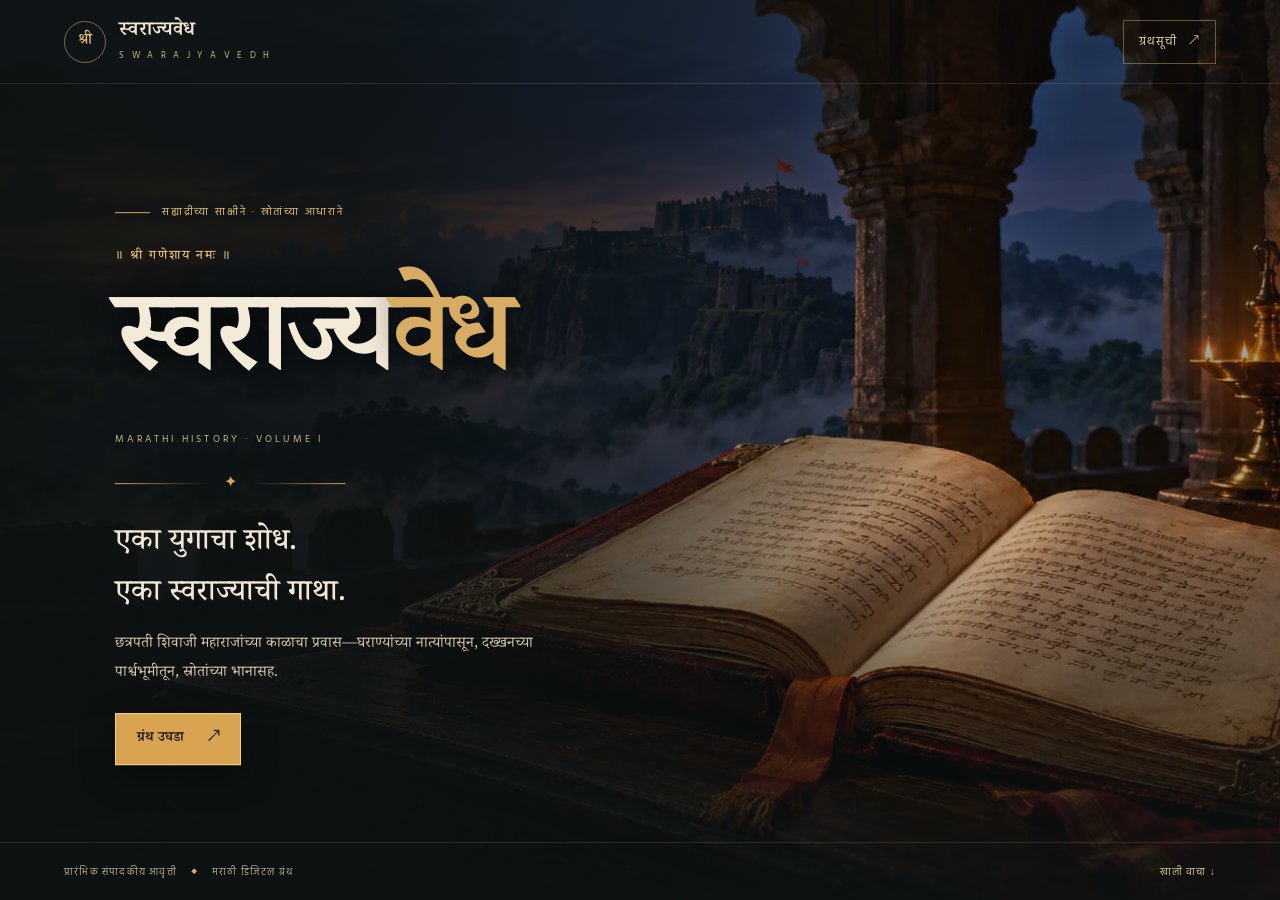
<file: index.html>
<!doctype html>
<html lang="mr">
<head>
  <meta charset="UTF-8">
  <meta name="viewport" content="width=device-width, initial-scale=1, viewport-fit=cover">
  <meta name="theme-color" content="#111513">
  <meta name="description" content="छत्रपती शिवाजी महाराजांच्या काळाचा स्रोताधारित मराठी ग्रंथप्रवास.">
  <title>स्वराज्यवेध · एक मराठी ऐतिहासिक ग्रंथ</title>
  <link rel="preconnect" href="https://fonts.googleapis.com">
  <link rel="preconnect" href="https://fonts.gstatic.com" crossorigin>
  <link href="https://fonts.googleapis.com/css2?family=Hind:wght@400;500;600;700&family=Noto+Serif+Devanagari:wght@400;500;600;700&display=swap" rel="stylesheet">
  <link rel="stylesheet" href="styles.css">
</head>
<body>
  <main id="app">
    <section class="cover-screen" id="cover" aria-labelledby="cover-title">
      <div class="cover-art" aria-hidden="true"></div>
      <div class="cover-vignette" aria-hidden="true"></div>
      <header class="cover-header">
        <a class="brand" href="#cover" aria-label="स्वराज्यवेध मुखपृष्ठ">
          <span class="brand-seal" aria-hidden="true">श्री</span>
          <span class="brand-name">स्वराज्यवेध<small>S W A R A J Y A V E D H</small></span>
        </a>
        <button class="icon-button cover-sources" id="cover-sources" type="button" aria-label="स्रोतपरिचय उघडा">ग्रंथसूची <span aria-hidden="true">↗</span></button>
      </header>
      <div class="cover-copy">
        <p class="eyebrow"><span class="eyebrow-line"></span> सह्याद्रीच्या साक्षीने · स्रोतांच्या आधाराने</p>
        <p class="invocation">॥ श्री गणेशाय नमः ॥</p>
        <h1 id="cover-title">स्वराज्य<span>वेध</span></h1>
        <p class="roman-title">MARATHI HISTORY · VOLUME I</p>
        <div class="cover-rule" aria-hidden="true"><span>✦</span></div>
        <p class="cover-tagline">एका युगाचा शोध.<br>एका स्वराज्याची गाथा.</p>
        <p class="cover-description">छत्रपती शिवाजी महाराजांच्या काळाचा प्रवास—घराण्यांच्या नात्यांपासून, दख्खनच्या पार्श्वभूमीतून, स्रोतांच्या भानासह.</p>
        <div class="cover-actions">
          <button class="primary-button" id="start-reading" type="button">ग्रंथ उघडा <span aria-hidden="true">↗</span></button>
          <button class="secondary-button" id="resume-reading" type="button" hidden>वाचन पुढे सुरू ठेवा <span aria-hidden="true">→</span></button>
        </div>
      </div>
      <div class="cover-footer">
        <span>प्रारंभिक संपादकीय आवृत्ती</span>
        <span class="cover-footer-separator" aria-hidden="true">◆</span>
        <span>मराठी डिजिटल ग्रंथ</span>
        <span class="cover-scroll" aria-hidden="true">खाली वाचा ↓</span>
      </div>
    </section>

    <section class="reader-screen" id="reader" aria-label="स्वराज्यवेध ग्रंथवाचन" hidden>
      <header class="reader-header">
        <a class="reader-brand" href="#cover" id="close-reader" aria-label="ग्रंथ बंद करा आणि मुखपृष्ठावर जा">
          <span class="reader-seal" aria-hidden="true">श्री</span>
          <span>स्वराज्यवेध</span>
        </a>
        <div class="reader-header-center">
          <span class="reader-section-label" id="section-label">ग्रंथप्रवेश</span>
          <span class="reader-folio-top" id="folio-top">पान १</span>
        </div>
        <div class="reader-actions">
          <button class="toolbar-button" id="open-contents" type="button"><span aria-hidden="true">☷</span><span>अनुक्रमणिका</span></button>
          <button class="toolbar-button" id="open-sources" type="button"><span aria-hidden="true">⌑</span><span>स्रोत</span></button>
        </div>
      </header>
      <div class="reading-progress" aria-hidden="true"><span id="progress-fill"></span></div>
      <div class="reader-body">
        <div class="book-stage">
          <div class="book-aura" aria-hidden="true"></div>
          <div class="book-spread" id="book-spread" aria-label="ग्रंथाची पाने">
            <article class="paper paper-left" id="left-page" aria-label="मागील पान"></article>
            <article class="paper paper-right" id="right-page" aria-live="polite" aria-label="सध्याचे पान"></article>
            <div class="turn-leaf" id="turn-leaf" aria-hidden="true" hidden>
              <div class="turn-face turn-front"></div>
              <div class="turn-face turn-back"></div>
            </div>
            <button class="page-edge page-edge-prev" id="page-edge-prev" type="button" aria-label="मागील पान"></button>
            <button class="page-edge page-edge-next" id="page-edge-next" type="button" aria-label="पुढील पान"></button>
          </div>
          <div class="book-controls">
            <button class="page-control" id="previous-page" type="button"><span aria-hidden="true">←</span><span>मागील पान</span></button>
            <div class="folio-counter"><span id="folio-current">१</span><i aria-hidden="true"></i><span id="folio-total">११</span></div>
            <button class="page-control page-control-next" id="next-page" type="button"><span>पुढील पान</span><span aria-hidden="true">→</span></button>
          </div>
        </div>
      </div>

    </section>
      <dialog class="reader-dialog" id="contents-dialog" aria-labelledby="contents-title">
        <div class="dialog-head"><div><p class="eyebrow">ग्रंथाचा प्रवास</p><h2 id="contents-title">अनुक्रमणिका</h2></div><button class="dialog-close" type="button" data-close-dialog aria-label="बंद करा">×</button></div>
        <p class="dialog-intro">मुखपृष्ठानंतर ग्रंथ ठरलेल्या क्रमाने पुढे जातो. कोणतेही पान निवडून वाचन तिथून सुरू करा.</p>
        <nav class="contents-list" id="contents-list" aria-label="ग्रंथातील विभाग"></nav>
      </dialog>

      <dialog class="reader-dialog source-dialog" id="sources-dialog" aria-labelledby="sources-title">
        <div class="dialog-head"><div><p class="eyebrow">संदर्भ व मर्यादा</p><h2 id="sources-title">ग्रंथसूची</h2></div><button class="dialog-close" type="button" data-close-dialog aria-label="बंद करा">×</button></div>
        <p class="dialog-intro">हे संदर्भ अभ्यासाची सुरुवात आहेत. दुव्यांची यादी म्हणजे प्रत्येक विधानाची स्वतंत्र पडताळणी झाली आहे असा अर्थ नाही.</p>
        <div class="source-list" id="source-list"></div>
      </dialog>
  </main>
  <script src="content.js"></script>
  <script src="content-intelligence.js"></script>
  <script src="content-coronation.js"></script>
  <script src="content-society-forts.js"></script>
  <script src="app.js"></script>
</body>
</html>
</file>
<file: styles.css>
:root{
 --night:#101414;--night-soft:#171c1b;--wine:#74353b;--wine-deep:#4d252c;
 --saffron:#d7a454;--gold:#bd9a5f;--paper:#f3e8d1;--paper-light:#fbf4e6;--paper-shade:#e6d6b7;
 --ink:#382d25;--muted:#82745f;--serif:"Noto Serif Devanagari",serif;--sans:Hind,sans-serif;
 color-scheme:dark;
}
*{box-sizing:border-box}
html,body,#app{width:100%;height:100%;margin:0}
body{background:var(--night);color:#f1e8d8;font-family:var(--sans);overflow:hidden}
button,a{-webkit-tap-highlight-color:transparent}
button{font:inherit;cursor:pointer}
button:focus-visible,a:focus-visible{outline:2px solid #ecc477;outline-offset:3px}
[hidden]{display:none!important}
.cover-screen{position:relative;isolation:isolate;width:100%;height:100dvh;min-height:520px;overflow:hidden;background:#0e1313}
.cover-art,.cover-vignette{position:absolute;inset:0;pointer-events:none}
.cover-art{z-index:-2;background:url("assets/granth-cover.webp") center 54%/cover no-repeat;transform:scale(1.015);animation:cover-arrive 1.25s ease-out both}
.cover-vignette{z-index:-1;background:linear-gradient(90deg,#0c1111f5 0%,#0c1111e8 28%,#0c11119a 51%,#0c11112b 74%,#0c111155 100%),linear-gradient(0deg,#0c1111ef 0%,transparent 40%,#0c111155 100%)}
.cover-header{height:84px;position:absolute;inset:0 0 auto;display:flex;align-items:center;justify-content:space-between;padding:0 clamp(18px,5vw,76px);border-bottom:1px solid #d8bd8a28}
.brand,.reader-brand{display:flex;align-items:center;gap:13px;color:#f2e6d1;text-decoration:none}
.brand-seal,.reader-seal{width:42px;height:42px;border:1px solid #d4b16f8c;border-radius:50%;display:grid;place-items:center;color:#e1bc79;font:500 16px var(--serif)}
.brand-name{font:600 20px/1.25 var(--serif);letter-spacing:.02em}
.brand-name small{display:block;font:9px var(--sans);letter-spacing:.31em;color:#cfb680;margin-top:4px}
.icon-button{display:flex;align-items:center;gap:12px;background:transparent;border:1px solid #c8a86c77;color:#e7d5b2;padding:11px 15px;font-size:12px;letter-spacing:.08em}
.icon-button:hover{background:#fff1}
.cover-copy{position:absolute;left:clamp(30px,9vw,145px);top:50%;transform:translateY(-45%);width:min(560px,50vw)}
.eyebrow{display:flex;align-items:center;gap:12px;color:#dfb870;font-size:11px;letter-spacing:.16em}
.eyebrow-line{width:35px;height:1px;background:#d7a454}
.invocation{font:500 13px var(--serif);letter-spacing:.15em;color:#e5be7c;margin:26px 0 13px}
.cover-copy h1{font:600 clamp(64px,9vw,118px)/1.25 var(--serif);letter-spacing:-.045em;color:#f4ead8;text-shadow:0 3px 30px #000a;margin:0}
.cover-copy h1 span{color:#d9ac64}
.roman-title{font:10px var(--sans);letter-spacing:.32em;color:#cab78f;margin:7px 0 0}
.cover-rule{display:flex;align-items:center;width:230px;gap:15px;color:#d8a552;margin:23px 0}
.cover-rule:before,.cover-rule:after{content:"";height:1px;background:linear-gradient(90deg,#d7a454,transparent);flex:1}
.cover-rule:after{transform:rotate(180deg)}
.cover-rule span{font-size:16px}
.cover-tagline{font:500 clamp(22px,2.5vw,30px)/1.7 var(--serif);color:#f2e7d4;margin:0 0 10px}
.cover-description{max-width:485px;font:15px/1.9 var(--serif);color:#d1c4ae;margin:0 0 25px}
.cover-actions{display:flex;gap:12px;flex-wrap:wrap}
.primary-button,.secondary-button{display:inline-flex;align-items:center;justify-content:center;gap:24px;min-height:52px;padding:0 21px;font:600 14px var(--serif);transition:transform .2s,background .2s,box-shadow .2s}
.primary-button{background:#d9a451;border:1px solid #f0cf8f;color:#201913;box-shadow:0 10px 36px #0005}
.primary-button:hover{background:#edbd6d;transform:translateY(-2px)}
.secondary-button{background:#0f1413a6;border:1px solid #d5b47566;color:#e8d6b3}
.secondary-button:hover{background:#fff1}
.cover-footer{position:absolute;bottom:0;left:0;right:0;height:58px;display:flex;align-items:center;gap:14px;padding:0 clamp(18px,5vw,76px);border-top:1px solid #d8bd8a24;color:#b6a98f;font-size:10px;letter-spacing:.12em}
.cover-footer-separator{color:#dcac5d;font-size:8px}
.cover-scroll{margin-left:auto;color:#d9c69f}
.reader-screen{height:100dvh;width:100%;display:grid;grid-template-rows:62px 2px minmax(0,1fr);background:radial-gradient(ellipse at 48% 48%,#24231e 0%,#171b19 42%,#101414 100%);overflow:hidden}
.reader-header{display:grid;grid-template-columns:1fr 1fr 1fr;align-items:center;padding:0 clamp(14px,4vw,58px);border-bottom:1px solid #d5b47522;background:#111514}
.reader-brand{gap:9px;font:600 15px var(--serif);white-space:nowrap}
.reader-seal{width:32px;height:32px;font-size:12px}
.reader-header-center{justify-self:center;display:flex;gap:12px;align-items:center;color:#d4c5a8;font-size:11px}
.reader-section-label{max-width:170px;overflow:hidden;text-overflow:ellipsis;white-space:nowrap}
.reader-folio-top{color:#ad9872}
.reader-actions{justify-self:end;display:flex;gap:7px}
.toolbar-button{height:37px;display:flex;align-items:center;gap:7px;padding:0 10px;background:#191d1b;border:1px solid #b7975c44;color:#d9c7a5;font-size:11px}
.toolbar-button span:first-child{font-size:17px;color:#d4ad68}
.toolbar-button:hover{background:#2b2b24}
.reading-progress{width:100%;height:2px;background:#282722}
.reading-progress span{display:block;height:100%;width:0;background:linear-gradient(90deg,#86603b,#e3b464);transition:width .45s}
.reader-body{position:relative;min-height:0;display:flex;align-items:stretch;justify-content:center;padding:20px clamp(12px,3vw,44px) 0}
.book-stage{position:relative;z-index:1;width:100%;max-width:1380px;min-height:0;display:grid;grid-template-rows:minmax(0,1fr) 66px}
.book-aura{position:absolute;inset:5% 5% 13%;border-radius:50%;background:#d6a34c0b;filter:blur(55px);pointer-events:none}
.book-spread{touch-action:pan-y;position:relative;z-index:1;width:min(1240px,100%);height:100%;min-height:390px;margin:0 auto;display:grid;grid-template-columns:1fr 1fr;perspective:2500px;transform-style:preserve-3d;filter:drop-shadow(0 26px 38px #0008)}
.book-spread:before{content:"";position:absolute;z-index:4;top:0;bottom:0;left:50%;width:21px;transform:translateX(-50%);background:linear-gradient(90deg,#4d39251a,#634b2c26 38%,#fff4dc5e 50%,#664d2a20 62%,#30251b15);pointer-events:none}
.paper{position:relative;min-width:0;min-height:0;overflow:hidden;padding:clamp(24px,3.2vw,49px) clamp(22px,3.5vw,54px);color:var(--ink);background-color:var(--paper);background-image:radial-gradient(ellipse at 20% 5%,#fff9ea90,transparent 45%),radial-gradient(ellipse at 89% 94%,#c8aa7718,transparent 42%),repeating-linear-gradient(0deg,#765c3610 0 1px,transparent 1px 4px);border:1px solid #d1bd95;display:flex;flex-direction:column}
.paper-left{border-right:0;border-radius:7px 0 0 7px;box-shadow:inset -22px 0 28px #604a2818,inset 0 0 44px #a2783a12}
.paper-right{border-left:0;border-radius:0 7px 7px 0;box-shadow:inset 22px 0 28px #604a2818,inset 0 0 44px #a2783a12}
.paper:before{content:"";position:absolute;inset:10px;border:1px solid #a77f493b;pointer-events:none}
.paper-right:after{content:"";position:absolute;right:0;bottom:0;width:52px;height:52px;background:linear-gradient(135deg,transparent 48%,#d1bd99 49%,#fbf1dd 60%);clip-path:polygon(100% 0,100% 100%,0 100%);box-shadow:-3px -3px 8px #6e57301a;pointer-events:none}
.paper-content{position:relative;z-index:1;width:100%;max-width:590px;margin:0 auto;display:flex;flex-direction:column;min-height:0;height:100%;padding-bottom:24px}
.paper-kicker{font-size:10px;letter-spacing:.14em;color:#9b7a49;margin:0 0 13px}
.paper-title{font:600 clamp(22px,2.3vw,31px)/1.55 var(--serif);text-align:center;color:#71363c;margin:0 0 21px}
.paper-paragraphs{font:400 clamp(14px,1.3vw,17px)/1.95 var(--serif);color:#46392d}
.paper-paragraphs p{margin:0 0 14px}
.paper-note{display:flex;gap:11px;margin-top:auto;padding:11px 13px;background:#ecdfc5;border-left:2px solid #b18b4d;color:#6c5940}
.note-mark{flex:none;color:#a87d3c;font-size:13px}
.paper-note strong{display:block;font:600 10px var(--sans);letter-spacing:.09em;color:#8f6b37;margin-bottom:3px}
.paper-note p{font:12px/1.65 var(--sans);margin:0}
.paper-sources{display:flex;flex-wrap:wrap;gap:7px;margin-top:12px}
.paper-sources a{display:inline-flex;align-items:center;gap:5px;padding:4px 8px;background:#f7edd9;border:1px solid #cbb48c;color:#6f3a3c;text-decoration:none;font-size:10px}
.paper-sources a:hover{text-decoration:underline}
.paper-folio{position:absolute;z-index:1;bottom:19px;left:0;right:0;display:flex;align-items:center;justify-content:center;gap:8px;color:#9a805a;font:10px var(--sans)}
.paper-folio:before,.paper-folio:after{content:"";width:18px;height:1px;background:#b79b69}
.paper-blank{display:flex;align-items:center;justify-content:center;text-align:center;background:radial-gradient(ellipse,#fff5df,#eadbbb)}
.blank-page-content{position:relative;z-index:1;text-align:center;margin:auto}.blank-ornament{width:100px;height:100px;border:1px solid #b992563f;border-radius:50%;display:grid;place-items:center;color:#a88249;font:24px var(--serif);margin:0 auto 18px}
.blank-title{font:600 22px/1.7 var(--serif);color:#6f3439}
.blank-caption{font:11px/1.8 var(--sans);letter-spacing:.08em;color:#927a57}
.genealogy{margin:3px auto 12px;width:min(100%,520px);padding:11px;background:#ecdfc5;border:1px solid #cbb48c}
.genealogy-title{text-align:center;color:#8a6839;font:600 10px var(--sans);letter-spacing:.08em;margin:0 0 10px}
.generation{display:flex;justify-content:center;gap:8px;position:relative;padding-top:5px}
.generation+.generation{margin-top:14px}
.generation+.generation:before{content:"";position:absolute;top:-10px;left:50%;height:10px;border-left:1px solid #b69864}
.person-node{min-width:0;padding:6px 9px;border:1px solid #b89c6b;background:#fbf3e1;color:#65373a;text-align:center;font:500 11px/1.45 var(--serif)}
.genealogy-note{text-align:center;color:#786548;font:10px/1.6 var(--sans);margin:8px 0 0}
.paper-mirror{opacity:1}
.paper-mirror .paper-content{max-width:520px}
.paper-mirror .paper-title{font-size:clamp(19px,2vw,26px)}
.turn-leaf{position:absolute;z-index:7;top:0;bottom:0;left:50%;right:0;transform-origin:left center;transform-style:preserve-3d;transition:transform .92s cubic-bezier(.19,.72,.18,1);pointer-events:none}
.turn-leaf.backwards{transform-origin:left center}
.turn-leaf.next-turn.turning{transform:rotateY(-180deg)}
.turn-leaf.previous-turn.turning{transform:rotateY(180deg)}
.turn-face{position:absolute;inset:0;overflow:hidden;padding:clamp(24px,3.2vw,49px) clamp(22px,3.5vw,54px);background-color:var(--paper);background-image:radial-gradient(ellipse at 20% 5%,#fff9ea90,transparent 45%),radial-gradient(ellipse at 89% 94%,#c8aa7718,transparent 42%),repeating-linear-gradient(0deg,#765c3610 0 1px,transparent 1px 4px);border:1px solid #d1bd95;backface-visibility:hidden;-webkit-backface-visibility:hidden;box-shadow:0 14px 38px #35261655}
.turn-front{transform:rotateY(0)}
.turn-back{transform:rotateY(180deg)}
.turn-leaf.previous-turn .turn-back{transform:rotateY(-180deg)}
.turn-face:before{content:"";position:absolute;inset:9px;border:1px solid #a77f493b;pointer-events:none}.turn-face .paper{width:100%;height:100%;border-radius:0;box-shadow:none}
.turn-face .paper-content{height:100%}
.book-controls{position:relative;z-index:8;width:min(1240px,100%);margin:0 auto;display:grid;grid-template-columns:minmax(120px,1fr) auto minmax(120px,1fr);align-items:center;gap:18px}
.page-control{height:44px;display:flex;align-items:center;justify-content:center;gap:12px;background:#171a18;border:1px solid #a889574d;color:#d1c1a4;font:12px var(--serif);transition:background .2s,border-color .2s,opacity .2s}
.page-control:hover:not(:disabled){background:#6d393e;border-color:#d0a761;color:#fff0d4}
.page-control:disabled{opacity:.35;cursor:default}
.page-control-next{justify-self:end;width:100%}
.page-control:first-child{width:100%}
.folio-counter{display:flex;align-items:center;justify-content:center;gap:9px;min-width:75px;color:#e2c994;font:14px var(--serif)}
.folio-counter i{width:14px;height:1px;background:#ba965d}
.page-edge{position:absolute;z-index:6;top:0;bottom:0;width:11%;border:0;background:transparent;opacity:0}
.page-edge-prev{left:0;cursor:w-resize}.page-edge-next{right:0;cursor:e-resize}
.reader-dialog{width:min(690px,calc(100% - 30px));max-height:min(82dvh,760px);padding:clamp(20px,4vw,34px);border:1px solid #b6965d88;background:#1b201e;color:#efe4cf;box-shadow:0 35px 100px #000a}
.reader-dialog::backdrop{background:#060909c9;backdrop-filter:blur(7px)}
.dialog-head{display:flex;justify-content:space-between;align-items:flex-start;gap:20px;padding-bottom:15px;border-bottom:1px solid #b8955c44}
.dialog-head .eyebrow{margin:0 0 4px}.dialog-head h2{font:600 26px var(--serif);margin:0;color:#f0e1c3}
.dialog-close{width:38px;height:38px;border:1px solid #bd9c5b66;color:#e7d4ad;background:transparent;font-size:24px}
.dialog-intro{color:#c4b69d;font:13px/1.8 var(--serif);margin:15px 0 17px}
.contents-list,.source-list{display:grid;gap:8px;overflow:auto;max-height:58dvh;padding-right:3px}
.contents-entry{display:grid;grid-template-columns:38px 1fr auto;align-items:center;gap:12px;text-align:left;padding:13px 14px;border:1px solid #b7985d3b;background:#232623;color:#ead9b8}
.contents-entry:hover,.contents-entry[aria-current="page"]{background:#38302a;border-color:#d3a95e}
.contents-entry small{font-size:10px;color:#d5ad68}
.contents-entry strong{font:500 14px var(--serif)}
.contents-entry span:last-child{font-size:10px;color:#aa9b82}
.source-card{padding:15px;background:#222623;border:1px solid #b7985d3b}
.source-card-head{display:flex;justify-content:space-between;gap:12px}
.source-card h3{font:500 15px var(--serif);color:#ecdbb9;margin:0 0 6px}
.source-type{font-size:9px;letter-spacing:.1em;text-transform:uppercase;color:#d3aa62}
.source-card p{font:12px/1.75 var(--sans);color:#c1b49b;margin:4px 0}
.source-card .source-status{border-left:2px solid #a78349;padding-left:9px;color:#a99a7e;font-size:11px}
.source-card a{display:inline-block;margin-top:5px;color:#e2bd76;font-size:11px;text-decoration:none}
.source-card a:hover{text-decoration:underline}
@keyframes cover-arrive{from{transform:scale(1.055);filter:brightness(.78)}to{transform:scale(1.015);filter:brightness(1)}}
@media(max-width:760px){
 .cover-header{height:66px;padding:0 17px}.brand-seal{width:36px;height:36px}.brand-name{font-size:16px}.brand-name small{font-size:8px}
 .cover-sources{padding:9px 11px;font-size:10px}
 .cover-art{background-size:auto 100%;background-position:76% center}
 .cover-vignette{background:linear-gradient(180deg,#0c11116e 0%,#0c111155 29%,#0c1111c6 55%,#0c1111f2 100%),linear-gradient(90deg,#0c111166,transparent 90%)}
 .cover-copy{left:24px;right:24px;bottom:70px;top:auto;transform:none;width:auto}
 .cover-copy .eyebrow{font-size:9px;letter-spacing:.1em}
 .invocation{font-size:11px;margin:15px 0 8px}
 .cover-copy h1{font-size:clamp(52px,15vw,80px)}
 .roman-title{font-size:8px;letter-spacing:.22em}
 .cover-rule{width:180px;margin:14px 0}
 .cover-tagline{font-size:21px;line-height:1.65}
 .cover-description{font-size:12px;line-height:1.75;margin-bottom:16px}
 .primary-button,.secondary-button{min-height:47px;font-size:12px;padding:0 15px;gap:18px}
 .cover-footer{height:44px;font-size:8px;gap:8px;padding:0 16px}.cover-scroll{display:none}
 .reader-screen{grid-template-rows:54px 2px minmax(0,1fr)}
 .reader-header{grid-template-columns:auto 1fr auto;padding:0 10px}
 .reader-brand{font-size:12px;gap:6px}.reader-seal{width:29px;height:29px;font-size:10px}
 .reader-header-center{flex-direction:column;gap:0;font-size:9px}
 .reader-section-label{max-width:115px}.reader-folio-top{font-size:8px}
 .reader-actions{gap:4px}.toolbar-button{height:33px;padding:0 7px;font-size:9px;gap:4px}.toolbar-button span:first-child{font-size:14px}
 .reader-body{padding:9px 8px 0}
 .book-stage{grid-template-rows:minmax(0,1fr) 57px}
 .book-spread{display:block;width:100%;min-height:0;height:100%;filter:drop-shadow(0 15px 24px #0008)}
 .paper-left{display:none}
 .paper-right{position:absolute;inset:0;border:1px solid #d1bd95;border-radius:5px;box-shadow:inset 11px 0 18px #604a281d,inset 0 0 35px #a2783a12,2px 0 0 #e1d2b4,4px 1px 0 #b7a581,5px 3px 8px #0005}
 .book-spread:before{left:3px;right:auto;width:8px;transform:none;background:linear-gradient(90deg,#4d39251b,#fff4dc61,#664d2a17)}
 .paper{padding:clamp(21px,6vw,34px) clamp(18px,6vw,28px)}
 .paper:before{inset:8px}
 .paper-kicker{font-size:8px;margin-bottom:8px}
 .paper-title{font-size:clamp(19px,6vw,25px);line-height:1.45;margin-bottom:13px}
 .paper-paragraphs{font-size:clamp(12px,3.45vw,14px);line-height:1.72}
 .paper-paragraphs p{margin-bottom:9px}
 .paper-note{padding:8px 10px;margin-top:auto;gap:7px}
 .paper-note strong{font-size:8px}.paper-note p{font-size:10px;line-height:1.5}
 .paper-sources{gap:4px;margin-top:8px}
 .paper-sources a{font-size:8px;padding:3px 5px}
 .paper-folio{bottom:13px;font-size:8px}
 .genealogy{padding:7px;margin:2px auto 8px}
 .genealogy-title{font-size:8px;margin-bottom:5px}
 .generation{gap:5px;padding-top:3px}
 .generation+.generation{margin-top:9px}.generation+.generation:before{top:-7px;height:7px}
 .person-node{padding:4px 5px;font-size:9px}
 .genealogy-note{font-size:8px;margin-top:5px}
 .book-spread:after{content:"";position:absolute;right:-4px;top:9px;bottom:6px;width:4px;background:repeating-linear-gradient(0deg,#e4d4b4 0 2px,#faf1de 3px 4px);z-index:-1}
 .turn-leaf{left:0;right:0}.turn-face{padding:clamp(21px,6vw,34px) clamp(18px,6vw,28px)}.turn-face:before{inset:8px}
 .book-controls{grid-template-columns:minmax(0,1fr) 54px minmax(0,1fr);gap:5px}
 .page-control{height:40px;font-size:9px;gap:5px}.folio-counter{gap:6px;min-width:52px;font-size:12px}.folio-counter i{width:8px}
 .page-edge{width:8%}
 .reader-dialog{width:calc(100% - 18px);max-height:86dvh;padding:17px}
 .dialog-head h2{font-size:21px}.dialog-intro{font-size:11px}
 .contents-entry{grid-template-columns:29px 1fr auto;padding:10px;gap:8px}
 .contents-entry strong{font-size:12px}.contents-entry span:last-child{font-size:8px}
}
@media(max-width:390px){
 .cover-copy{left:20px;right:20px;bottom:60px}
 .cover-copy h1{font-size:52px}.cover-tagline{font-size:19px}.cover-description{font-size:11px}
 .reader-brand>span:last-child{max-width:62px;overflow:hidden;text-overflow:ellipsis}
 .toolbar-button{padding:0 5px}
 .paper{padding-left:17px;padding-right:17px}
 .paper-paragraphs{font-size:12px}
}
@media(max-height:720px) and (max-width:760px){
 .reader-body{padding-top:6px}
 .book-stage{grid-template-rows:minmax(0,1fr) 50px}
 .book-controls{height:50px}
 .paper-title{margin-bottom:8px}
 .paper-paragraphs{line-height:1.62}
 .paper-paragraphs p{margin-bottom:7px}
 .paper-note{padding:6px 8px}
}
@media(prefers-reduced-motion:reduce){
 *,*:before,*:after{animation-duration:.01ms!important;animation-iteration-count:1!important;scroll-behavior:auto!important;transition-duration:.01ms!important}
}
</file>
